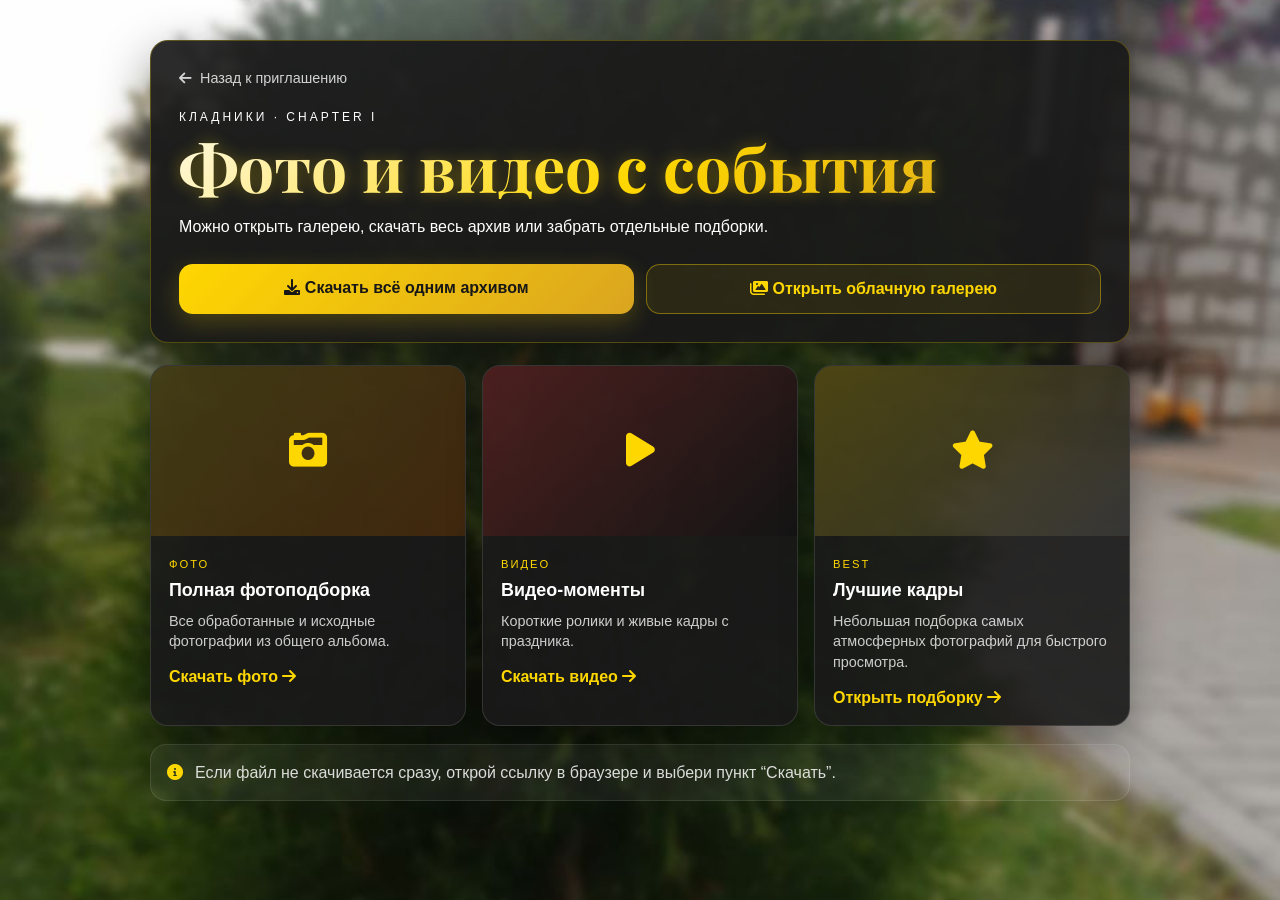
<file: memories.html>
<!DOCTYPE html>
<html lang="ru">
<head>
    <meta charset="UTF-8">
    <meta name="viewport" content="width=device-width, initial-scale=1.0, maximum-scale=1.0, user-scalable=no">
    <title>КЛАДНИКИ — фото и видео</title>
    <link rel="stylesheet" href="styles.css">
    <link rel="stylesheet" href="https://cdnjs.cloudflare.com/ajax/libs/font-awesome/6.0.0/css/all.min.css">
    <link rel="preconnect" href="https://fonts.googleapis.com">
    <link rel="preconnect" href="https://fonts.gstatic.com" crossorigin>
    <link href="https://fonts.googleapis.com/css2?family=Cinzel:wght@300;400&family=Playfair+Display:wght@700&display=swap" rel="stylesheet">
</head>
<body class="memories-page">
    <div id="particles-container"></div>
    <main class="memories-shell">
        <section class="memories-hero">
            <a href="index.html" class="back-link" id="back-link"><i class="fas fa-arrow-left"></i> Назад к приглашению</a>
            <p class="memories-eyebrow">КЛАДНИКИ · Chapter I</p>
            <h1>Фото и видео с события</h1>
            <p>Можно открыть галерею, скачать весь архив или забрать отдельные подборки.</p>
            <div class="memories-actions">
                <a class="download-all-btn" href="https://drive.google.com/file/d/1iR-MU-T4EDoCOvSX4-WMI_2SRnM6JmtT/view?usp=drive_link" target="_blank" rel="noopener">
                    <i class="fas fa-download"></i> Скачать всё одним архивом
                </a>
                <a class="outline-btn" href="https://drive.google.com/drive/folders/1gAVXj8HZHX1E0XE3hgb00vWsXZco7zVo?usp=sharing" target="_blank" rel="noopener">
                    <i class="fas fa-images"></i> Открыть облачную галерею
                </a>
            </div>
        </section>

        <section class="media-grid">
            <article class="media-card featured-card">
                <div class="media-preview photo-preview">
                    <i class="fas fa-camera-retro"></i>
                </div>
                <div class="media-card-content">
                    <span class="media-type">Фото</span>
                    <h2>Полная фотоподборка</h2>
                    <p>Все обработанные и исходные фотографии из общего альбома.</p>
                    <a href="https://drive.google.com/drive/folders/1bMy47UuNjyLxoXnUh_qB2E1BLuEzBCXC?usp=sharing" target="_blank" rel="noopener">Скачать фото <i class="fas fa-arrow-right"></i></a>
                </div>
            </article>

            <article class="media-card">
                <div class="media-preview video-preview">
                    <i class="fas fa-play"></i>
                </div>
                <div class="media-card-content">
                    <span class="media-type">Видео</span>
                    <h2>Видео-моменты</h2>
                    <p>Короткие ролики и живые кадры с праздника.</p>
                    <a href="https://drive.google.com/drive/folders/1NUUNB8jC5ELyrCw9mHADzSaO3AznFGap?usp=sharing" target="_blank" rel="noopener">Скачать видео <i class="fas fa-arrow-right"></i></a>
                </div>
            </article>

            <article class="media-card">
                <div class="media-preview best-preview">
                    <i class="fas fa-star"></i>
                </div>
                <div class="media-card-content">
                    <span class="media-type">Best</span>
                    <h2>Лучшие кадры</h2>
                    <p>Небольшая подборка самых атмосферных фотографий для быстрого просмотра.</p>
                    <a href="https://drive.google.com/drive/folders/1G5op8VshDTnfjZVwRtzO9kLirP8c3pkJ?usp=sharing" target="_blank" rel="noopener">Открыть подборку <i class="fas fa-arrow-right"></i></a>
                </div>
            </article>
        </section>

        <section class="download-note">
            <i class="fas fa-circle-info"></i>
            <p>Если файл не скачивается сразу, открой ссылку в браузере и выбери пункт “Скачать”.</p>
        </section>
    </main>
    <script>
        const backLink = document.getElementById('back-link');
        backLink.href = `index.html${window.location.search}`;
    </script>
</body>
</html>
</file>
<file: styles.css>
:root {
    --gold: #ffd700;
    --gold-light: #fff8dc;
    --bg-dark: #0f0f0f;
    --card-bg: #1a1a1a;
    --text-white: #ffffff;
    --text-gray: #f5f5f5;
}

* {
    box-sizing: border-box;
    margin: 0;
    padding: 0;
}

body {
    font-family: 'Segoe UI', Roboto, Helvetica, Arial, sans-serif;
    background-image: url('background.png');
    background-size: cover;
    background-position: center;
    background-attachment: scroll;
    backdrop-filter: blur(40%);
    -webkit-backdrop-filter: blur(40%);
    color: var(--text-white);
    overflow-y: auto;
    min-height: 100vh;
    display: flex;
    justify-content: center;
    padding: 40px 20px;
    -webkit-overflow-scrolling: touch;
}

#particles-container {
    position: fixed;
    top: 0;
    left: 0;
    width: 100%;
    height: 100%;
    z-index: 0;
    pointer-events: none;
}

#app {
    position: relative;
    z-index: 10;
    width: 100%;
    max-width: 500px;
}

/* Секция плаката */
.poster-container {
    position: relative;
    background: var(--card-bg);
    border-radius: 8px;
    padding: 25px 20px;
    box-shadow: 0 10px 30px rgba(0,0,0,0.5);
    border: 1px solid rgba(212, 175, 55, 0.15);
    animation: float 6s ease-in-out infinite, gold-pulse 4s ease-in-out infinite;
    will-change: transform;
    transform: translateZ(0);
}

@keyframes float {
    0%, 100% { transform: translateY(0); }
    50% { transform: translateY(-10px); }
}

/* Текстовые стили */
.gold-text {
    color: var(--gold);
    text-align: center;
    font-size: 2rem;
    text-transform: uppercase;
    letter-spacing: 2px;
    margin-bottom: 25px;
    background: linear-gradient(135deg, #fff8dc 0%, #ffd700 50%, #daa520 100%);
    -webkit-background-clip: text;
    background-clip: text;
    -webkit-text-fill-color: transparent;
    filter: drop-shadow(0 0 8px rgba(255, 215, 0, 0.5));
    font-family: 'Playfair Display', 'Georgia', serif;
}

.chapter {
    text-transform: none;
    font-size: 1.4rem;
    font-weight: 300;
    letter-spacing: 1px;
    opacity: 0.8;
    display: block;
    margin-top: -7px;
    color: #a0a0a0;
    -webkit-text-fill-color: #a0a0a0;
    font-family: 'Cinzel', 'Georgia', serif;
    letter-spacing: 3px;
}

.user-profile {
    text-align: center;
    margin-bottom: 30px;
}

.photo-container {
    width: 110px;
    height: 110px;
    margin: 0 auto 15px;
    border-radius: 50%;
    border: 2px solid var(--gold);
    padding: 5px;
    background: linear-gradient(45deg, var(--gold), transparent);
}

.photo-container img {
    width: 100%;
    height: 100%;
    border-radius: 50%;
    object-fit: cover;
}

.welcome-text {
    font-size: 1rem;
    line-height: 1.5;
    color: #ffffff;
    text-shadow: 0 0 10px rgba(255, 255, 255, 0.3);
}

#user-name-placeholder {
    color: #ffd700;
    font-weight: bold;
    text-shadow: 0 0 8px rgba(255, 215, 0, 0.6);
}

.name-fragment {
    color: #ffffff;
    font-weight: normal;
    text-shadow: none;
    margin-left: 5px;
}

/* Сетка деталей */
.details-grid {
    display: grid;
    grid-template-columns: 1fr 1fr;
    gap: 15px;
    margin-bottom: 30px;
}

.detail-item {
    background: rgba(255, 255, 255, 0.05);
    padding: 15px;
    border-radius: 10px;
    text-align: center;
    border: 1px solid rgba(212, 175, 55, 0.1);
    transition: all 0.3s ease;
    cursor: default;
}

.detail-item i {
    color: #ffd700;
    font-size: 1.4rem;
    margin-bottom: 8px;
    display: block;
    text-shadow: 0 0 10px rgba(255, 215, 0, 0.5);
}

.detail-item span {
    font-size: 0.9rem;
    display: block;
    color: #ffffff;
}

.detail-item.clickable {
    cursor: pointer;
}

.detail-item.clickable:active {
    transform: scale(0.95);
    background: rgba(212, 175, 55, 0.1);
}

.detail-item.clickable:hover {
    border-color: rgba(212, 175, 55, 0.4);
    box-shadow: 0 0 15px rgba(212, 175, 55, 0.1);
}

/* Тултип */
.tooltip {
    position: absolute;
    bottom: 100%;
    left: 50%;
    transform: translateX(-50%);
    background: var(--gold);
    color: #000;
    padding: 6px 12px;
    border-radius: 6px;
    font-size: 0.75rem;
    white-space: nowrap;
    opacity: 0;
    pointer-events: none;
    transition: opacity 0.3s;
    z-index: 30;
    margin-bottom: 8px;
}

.tooltip::after {
    content: '';
    position: absolute;
    top: 100%;
    left: 50%;
    transform: translateX(-50%);
    border: 5px solid transparent;
    border-top-color: var(--gold);
}

.tooltip.visible {
    opacity: 1;
}

#location-item {
    grid-column: span 2;
}

.blurred {
    filter: blur(6px);
    opacity: 0.5;
    user-select: none;
    -webkit-user-select: none;
    -moz-user-select: none;
    -ms-user-select: none;
    pointer-events: none;
}

/* Инфо секция */
.info-section {
    margin-bottom: 30px;
}

.info-section h3 {
    color: #ffd700;
    font-size: 1.1rem;
    margin-bottom: 15px;
    display: flex;
    align-items: center;
    gap: 10px;
    text-shadow: 0 0 8px rgba(255, 215, 0, 0.4);
}

.checklist-toggle {
    cursor: pointer;
    padding: 10px 15px;
    background: rgba(255, 255, 255, 0.05);
    border: 1px solid rgba(212, 175, 55, 0.15);
    border-radius: 10px;
    transition: all 0.3s;
}

.checklist-toggle:hover {
    background: rgba(212, 175, 55, 0.08);
    border-color: rgba(212, 175, 55, 0.3);
}

.checklist-toggle h4 {
    font-size: 0.9rem;
    color: #e8e8e8;
    display: flex;
    align-items: center;
    justify-content: space-between;
}

.toggle-icon {
    transition: transform 0.3s;
    font-size: 0.7rem;
}

.toggle-icon.rotated {
    transform: rotate(180deg);
}

.checklist {
    overflow: hidden;
    transition: max-height 0.4s ease, opacity 0.3s ease;
    max-height: 300px;
    opacity: 1;
    padding-top: 10px;
}

.checklist.collapsed {
    max-height: 0;
    opacity: 0;
    padding-top: 0;
}

.checklist ul {
    list-style: none;
}

.checklist li {
    font-size: 0.85rem;
    margin-bottom: 8px;
    display: flex;
    align-items: center;
    gap: 10px;
    color: #ffffff;
}

.checklist li i {
    color: #ffd700;
    font-size: 0.7rem;
    text-shadow: 0 0 6px rgba(255, 215, 0, 0.4);
}

.closing-text {
    text-align: center;
    font-style: italic;
    color: #ffffff;
    font-size: 0.9rem;
    margin-bottom: 30px;
    text-shadow: 0 0 8px rgba(255, 255, 255, 0.2);
}

/* Кнопка фото */
.photos-btn {
    background: rgba(255, 215, 0, 0.1);
    border: 1px solid rgba(255, 215, 0, 0.4);
    padding: 15px;
    border-radius: 10px;
    text-align: center;
    color: #ffd700;
    cursor: pointer;
    transition: all 0.3s;
    position: relative;
    margin-bottom: 20px;
    text-shadow: 0 0 8px rgba(255, 215, 0, 0.3);
}

.photos-btn:hover {
    background: rgba(255, 215, 0, 0.2);
    border-color: #ffd700;
    box-shadow: 0 0 25px rgba(255, 215, 0, 0.3);
}

.photos-btn:active {
    transform: scale(0.97);
}

.memories-page {
    align-items: flex-start;
}

.memories-shell {
    position: relative;
    z-index: 10;
    width: 100%;
    max-width: 980px;
}

.memories-hero {
    background: rgba(26, 26, 26, 0.92);
    border: 1px solid rgba(255, 215, 0, 0.25);
    border-radius: 18px;
    padding: 28px;
    margin-bottom: 22px;
    box-shadow: 0 18px 50px rgba(0, 0, 0, 0.45);
}

.back-link {
    color: rgba(255, 255, 255, 0.8);
    text-decoration: none;
    display: inline-flex;
    align-items: center;
    gap: 8px;
    margin-bottom: 22px;
    font-size: 0.9rem;
}

.memories-eyebrow {
    color: #ffd700;
    letter-spacing: 3px;
    text-transform: uppercase;
    font-size: 0.75rem;
    margin-bottom: 8px;
}

.memories-hero h1 {
    font-family: 'Playfair Display', 'Georgia', serif;
    font-size: clamp(2rem, 8vw, 4rem);
    line-height: 1;
    margin-bottom: 16px;
    background: linear-gradient(135deg, #fff8dc 0%, #ffd700 50%, #daa520 100%);
    -webkit-background-clip: text;
    background-clip: text;
    -webkit-text-fill-color: transparent;
    filter: drop-shadow(0 0 8px rgba(255, 215, 0, 0.35));
}

.memories-hero p {
    color: #ffffff;
    line-height: 1.55;
    max-width: 680px;
}

.memories-actions {
    display: grid;
    grid-template-columns: repeat(2, minmax(0, 1fr));
    gap: 12px;
    margin-top: 24px;
}

.download-all-btn,
.outline-btn {
    border-radius: 14px;
    padding: 15px 16px;
    text-align: center;
    text-decoration: none;
    font-weight: 700;
    transition: all 0.3s;
}

.download-all-btn {
    background: linear-gradient(135deg, #ffd700 0%, #daa520 100%);
    color: #171717;
    box-shadow: 0 8px 25px rgba(255, 215, 0, 0.22);
}

.outline-btn {
    color: #ffd700;
    border: 1px solid rgba(255, 215, 0, 0.4);
    background: rgba(255, 215, 0, 0.08);
}

.download-all-btn:active,
.outline-btn:active {
    transform: scale(0.98);
}

.media-grid {
    display: grid;
    grid-template-columns: repeat(3, minmax(0, 1fr));
    gap: 16px;
}

.media-card {
    background: rgba(26, 26, 26, 0.9);
    border: 1px solid rgba(255, 255, 255, 0.12);
    border-radius: 18px;
    overflow: hidden;
    box-shadow: 0 14px 34px rgba(0, 0, 0, 0.32);
}

.featured-card {
    grid-column: span 1;
}

.media-preview {
    height: 170px;
    display: flex;
    align-items: center;
    justify-content: center;
    font-size: 2.4rem;
    color: #ffd700;
}

.photo-preview {
    background: linear-gradient(135deg, rgba(255, 215, 0, 0.16), rgba(80, 45, 10, 0.7));
}

.video-preview {
    background: linear-gradient(135deg, rgba(150, 40, 40, 0.4), rgba(20, 20, 20, 0.9));
}

.best-preview {
    background: linear-gradient(135deg, rgba(255, 215, 0, 0.22), rgba(255, 255, 255, 0.07));
}

.media-card-content {
    padding: 18px;
}

.media-type {
    display: inline-block;
    color: #ffd700;
    font-size: 0.7rem;
    letter-spacing: 2px;
    text-transform: uppercase;
    margin-bottom: 10px;
}

.media-card h2 {
    font-size: 1.12rem;
    margin-bottom: 10px;
    color: #ffffff;
}

.media-card p {
    font-size: 0.9rem;
    color: rgba(255, 255, 255, 0.78);
    line-height: 1.45;
    margin-bottom: 16px;
}

.media-card a {
    color: #ffd700;
    text-decoration: none;
    font-weight: 700;
}

.download-note {
    display: flex;
    gap: 12px;
    align-items: flex-start;
    background: rgba(255, 255, 255, 0.06);
    border: 1px solid rgba(255, 255, 255, 0.1);
    border-radius: 16px;
    padding: 16px;
    margin-top: 18px;
    color: rgba(255, 255, 255, 0.84);
    line-height: 1.45;
}

.download-note i {
    color: #ffd700;
    margin-top: 3px;
}

@media (max-width: 760px) {
    .memories-actions,
    .media-grid {
        grid-template-columns: 1fr;
    }

    .memories-hero {
        padding: 22px;
    }
}

/* VIP PASS */
.vip-card {
    background: var(--card-bg);
    border: 2px solid rgba(255, 255, 255, 0.8);
    border-radius: 8px;
    padding: 17px;
    text-align: center;
    position: relative;
    overflow: hidden;
}

.vip-label {
    color: rgba(255, 255, 255, 0.9);
    font-size: 0.7rem;
    letter-spacing: 3px;
    opacity: 1;
}

#vip-number {
    display: block;
    font-size: 1.8rem;
    font-weight: 700;
    margin: 15px 0;
    letter-spacing: 6px;
    color: rgba(255, 255, 255, 0.95);
    font-family: 'Courier New', Courier, monospace;
}

.barcode-wrapper {
    background: transparent;
    padding: 0;
    border-radius: 4px;
    margin: 15px auto;
    width: fit-content;
    height: 50px;
    display: flex;
    align-items: center;
    justify-content: center;
}

#barcode {
    display: block;
}

.vip-sublabel {
    color: rgba(255, 255, 255, 0.85);
    font-size: 0.65rem;
    letter-spacing: 2.5px;
    opacity: 0.9;
    text-transform: uppercase;
}

/* Анимации частиц */
.particle {
    position: absolute;
    pointer-events: none;
    z-index: 1;
}

.dark-balloon {
    width: 120px;
    height: 160px;
    background-image: url('image-removebg-preview(1).png');
    background-size: contain;
    background-repeat: no-repeat;
    background-position: center;
    bottom: -200px;
    animation: rise-balloon 12s linear infinite;
    opacity: 0.95;
    will-change: transform, opacity;
    transform: translateZ(0);
}

.dark-balloon::after {
    display: none;
}

.gold-star-balloon {
    width: 80px;
    height: 80px;
    background-image: url('image-removebg-preview.png');
    background-size: contain;
    background-repeat: no-repeat;
    background-position: center;
    bottom: -150px;
    animation: rise-star-balloon 10s linear infinite;
    opacity: 0.9;
    will-change: transform, opacity;
    transform: translateZ(0);
}

.gold-star-balloon::after {
    display: none;
}

@keyframes rise-balloon {
    0% { transform: translateY(0) translateX(0) rotate(0deg); opacity: 0; }
    5% { opacity: 0.95; }
    95% { transform: translateY(-115vh) translateX(-20px) rotate(-5deg); opacity: 0.95; }
    100% { transform: translateY(-120vh) translateX(-20px) rotate(-5deg); opacity: 0; }
}

@keyframes rise-star-balloon {
    0% { transform: translateY(0) translateX(0) rotate(0deg); opacity: 0; }
    5% { opacity: 0.9; }
    95% { transform: translateY(-115vh) translateX(-15px) rotate(90deg); opacity: 0.9; }
    100% { transform: translateY(-120vh) translateX(-15px) rotate(90deg); opacity: 0; }
}

/* Пульсация золотой рамки */
@keyframes gold-pulse {
    0%, 100% { border-color: rgba(212, 175, 55, 0.2); }
    50% { border-color: rgba(212, 175, 55, 0.5); }
}

.poster-container {
    animation: float 6s ease-in-out infinite, gold-pulse 4s ease-in-out infinite;
}

/* Свечение фото */
.photo-container {
    animation: photo-glow 3s ease-in-out infinite;
}

@keyframes photo-glow {
    0%, 100% { box-shadow: 0 0 10px rgba(212, 175, 55, 0.3); }
    50% { box-shadow: 0 0 25px rgba(212, 175, 55, 0.6); }
}

/* Блик на VIP */
.vip-card::before {
    content: '';
    position: absolute;
    top: -50%;
    left: -50%;
    width: 200%;
    height: 200%;
    background: linear-gradient(
        45deg,
        transparent 40%,
        rgba(255, 255, 255, 0.3) 50%,
        transparent 60%
    );
    transform: rotate(45deg);
    animation: vip-shine 3s ease-in-out infinite;
}

@keyframes vip-shine {
    0% { transform: translateX(-100%) translateY(-100%) rotate(45deg); }
    100% { transform: translateX(100%) translateY(100%) rotate(45deg); }
}
</file>
